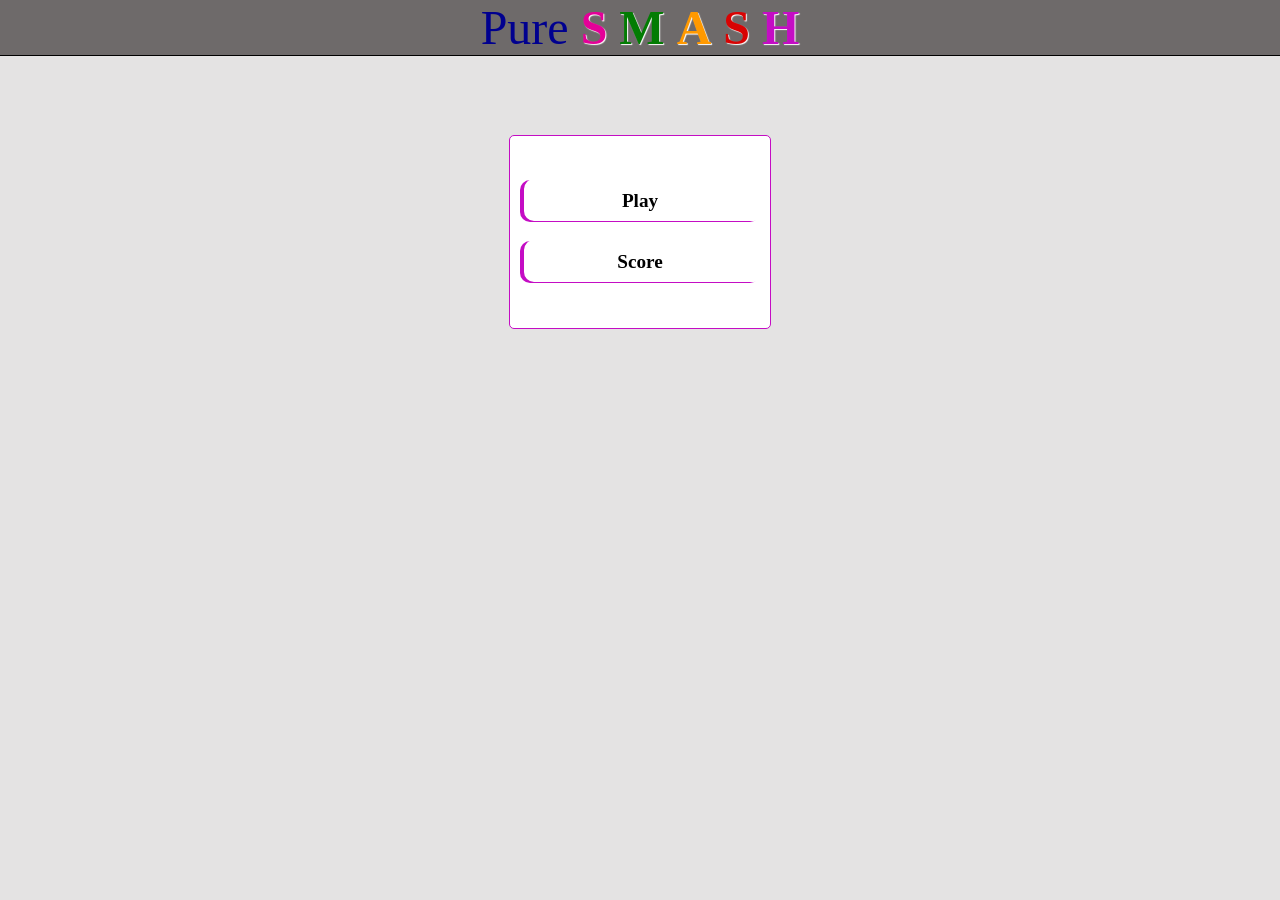
<file: Juego PureSmash/index.html>
<!DOCTYPE html>
<html lang="es">
  <head>
    <meta charset="UTF-8" />
    <meta name="viewport" content="width=device-width, initial-scale=1.0" />
    <meta http-equiv="X-UA-Compatible" content="ie=edge" />
    <title>Pure Smash</title>
    <link rel="stylesheet" href="css/styles.css" />
    <link
      href="https://file.myfontastic.com/xsJA3EUzViPcb5LbyudamB/icons.css"
      rel="stylesheet"
    />
  </head>
  <body>
    <header>
      <p class="title">
        Pure
        <b class="pink">S</b>
        <b class="green">M</b>
        <b class="yellow">A</b>
        <b class="red">S</b>
        <b class="violet">H</b>
      </p>
    </header>

    <div class="containerMenu" id="containerMenu">
      <ul>
        <li class="icon-play" id="Play">Play</li>
        <li class="icon-score" id="Score">Score</li>
      </ul>
    </div>

    <div class="esconder" id="containerPlay">
      <div id="game" class="game">
        <div id="boxcirculo" class="boxcirculo"></div>
        <div id="boxcuadro" class="boxcuadro"></div>
      </div>
      <div id="opciones" class="opciones"></div>
    </div>

    <script src="js/app.js"></script>
  </body>
</html>
</file>
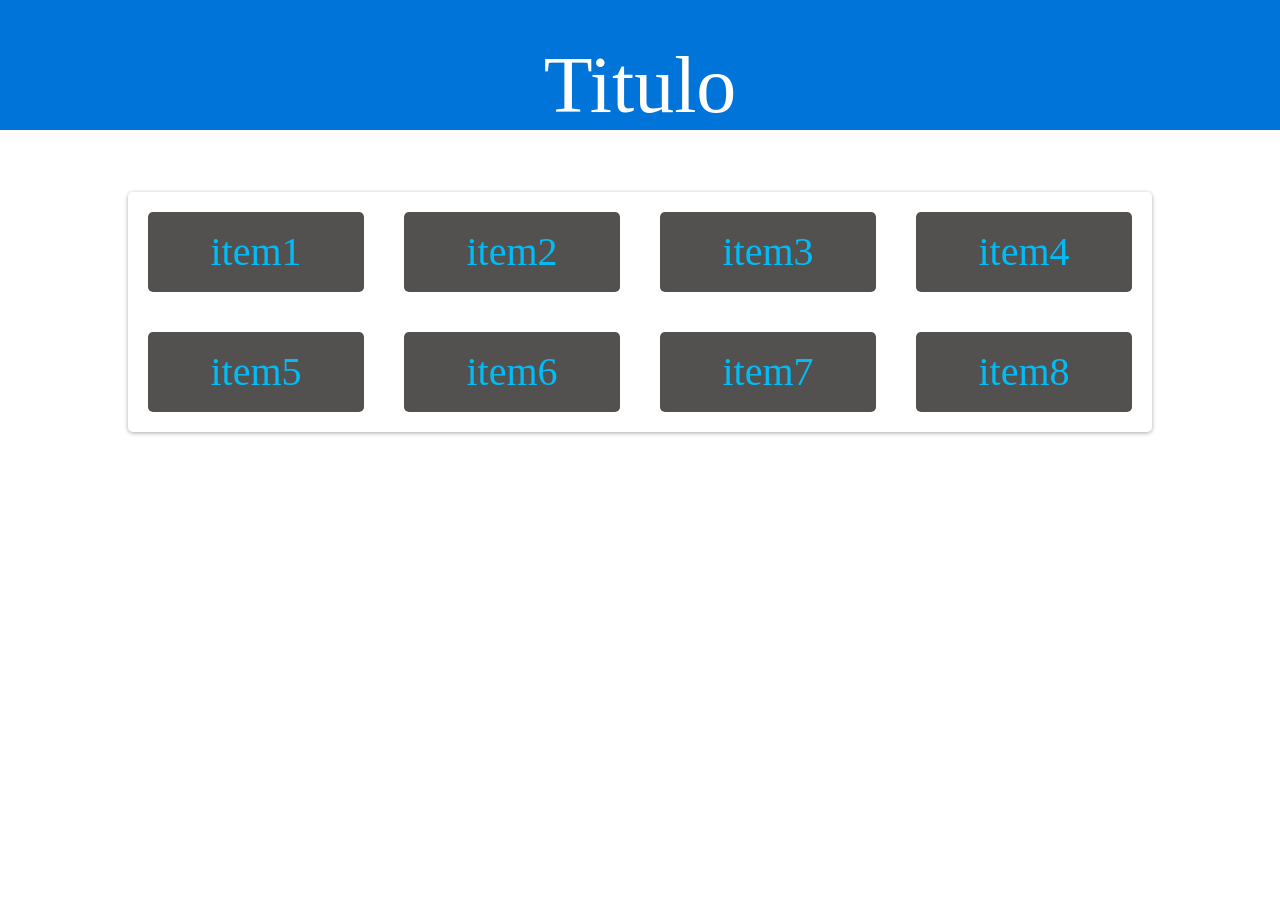
<file: SASS/index.html>
<!DOCTYPE html>
<html lang="en">
<head>
    <meta charset="UTF-8">
    <meta name="viewport" content="width=device-width, initial-scale=1.0">
    <meta http-equiv="X-UA-Compatible" content="ie=edge">
    <link rel="stylesheet" href="css/style.css">
    <title>Document</title>
</head>
<body>
    <header class="menu">
        <p>Titulo</p>
    </header>

    <nav class="contenido">
        <ul>
            <li>item1</li>
            <li>item2</li>
            <li>item3</li>
            <li>item4</li>
            <li>item5</li>
            <li>item6</li>
            <li>item7</li>
            <li>item8</li>
        </ul> 
    </nav>
</body>
</html>
</file>
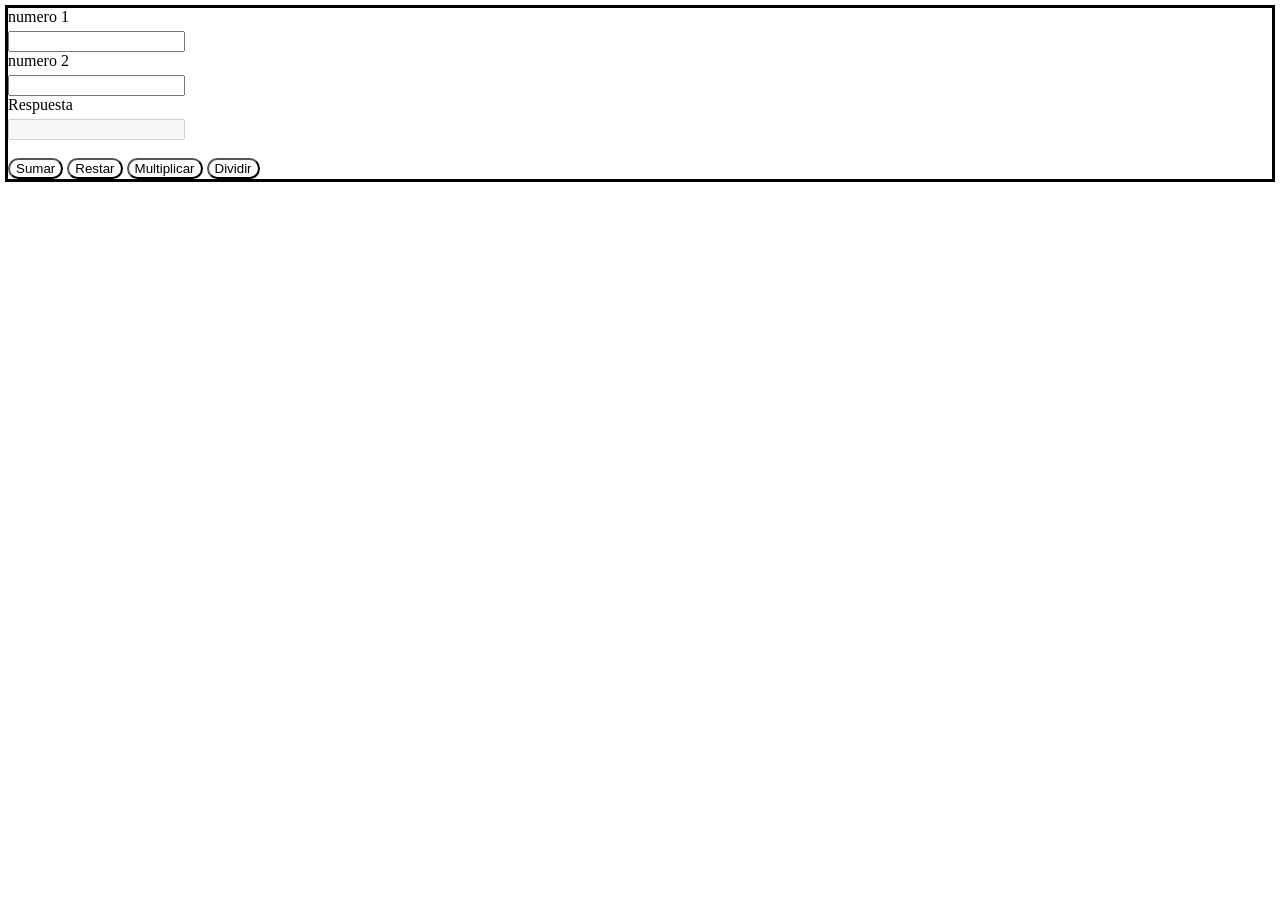
<file: Curso-Javascript/Ejercicios/Ejercicio1 (Calculadora)/index.html>
<!DOCTYPE html>
<html lang="en">
  <head>
    <meta charset="UTF-8" />
    <meta name="viewport" content="width=device-width, initial-scale=1.0" />
    <meta http-equiv="X-UA-Compatible" content="ie=edge" />
    <title>calculadora</title>
    <style>
      form {
        outline: solid black;
        align-items: center;
      }
      label {
        display: block;
        padding-bottom: 5px;
      }

      .btn {
        background: white;
        border-radius: 1em;
      }
    </style>
  </head>
  <body>
    <form action="">
      <label for="numero1">numero 1</label>
      <input type="number" id="numero1" />

      <label for="numero2">numero 2</label>
      <input type="number" id="numero2" />

      <label for="resultado">Respuesta</label>
      <input type="number" id="resultado" disabled />
      <br /><br />
      <input class="btn" type="button" value="Sumar" id="Sumar" />
      <input class="btn" type="button" value="Restar" id="Restar" />
      <input class="btn" type="button" value="Multiplicar" id="Multiplicar" />
      <input class="btn" type="button" value="Dividir" id="Dividir" />
    </form>

    <script src="script.js"></script>
  </body>
</html>
</file>
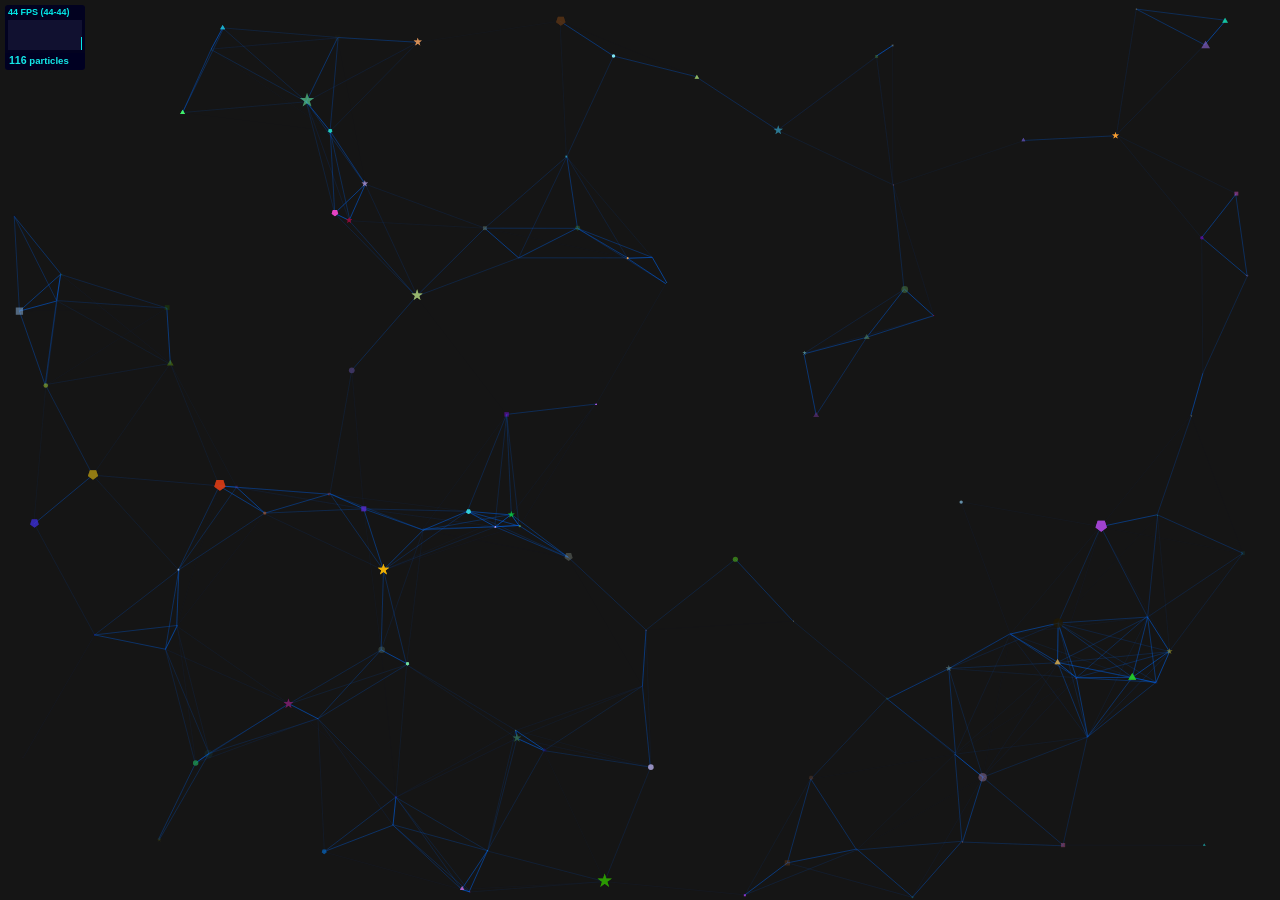
<file: Curso-Javascript/Ejercicios/Ejercicio3 (Particulas)/index.html>
<!DOCTYPE html>
<html lang="en">
<head>
  <meta charset="utf-8">
  <title>particles.js</title>
  <meta name="description" content="particles.js is a lightweight JavaScript library for creating particles.">
  <meta name="author" content="Vincent Garreau" />
  <meta name="viewport" content="width=device-width, initial-scale=1.0, minimum-scale=1.0, maximum-scale=1.0, user-scalable=no">
  <link rel="stylesheet" media="screen" href="css/style.css">
</head>
<body>

<!-- count particles -->
<div class="count-particles">
  <span class="js-count-particles">--</span> particles
</div>

<!-- particles.js container -->
<div id="particles-js"></div>

<!-- scripts -->
<script src="js/particles.js"></script>
<script src="js/app.js"></script>

<!-- stats.js -->
<script src="js/lib/stats.js"></script>
<script>
  var count_particles, stats, update;
  stats = new Stats;
  stats.setMode(0);
  stats.domElement.style.position = 'absolute';
  stats.domElement.style.left = '0px';
  stats.domElement.style.top = '0px';
  document.body.appendChild(stats.domElement);
  count_particles = document.querySelector('.js-count-particles');
  update = function() {
    stats.begin();
    stats.end();
    if (window.pJSDom[0].pJS.particles && window.pJSDom[0].pJS.particles.array) {
      count_particles.innerText = window.pJSDom[0].pJS.particles.array.length;
    }
    requestAnimationFrame(update);
  };
  requestAnimationFrame(update);
</script>

</body>
</html>
</file>
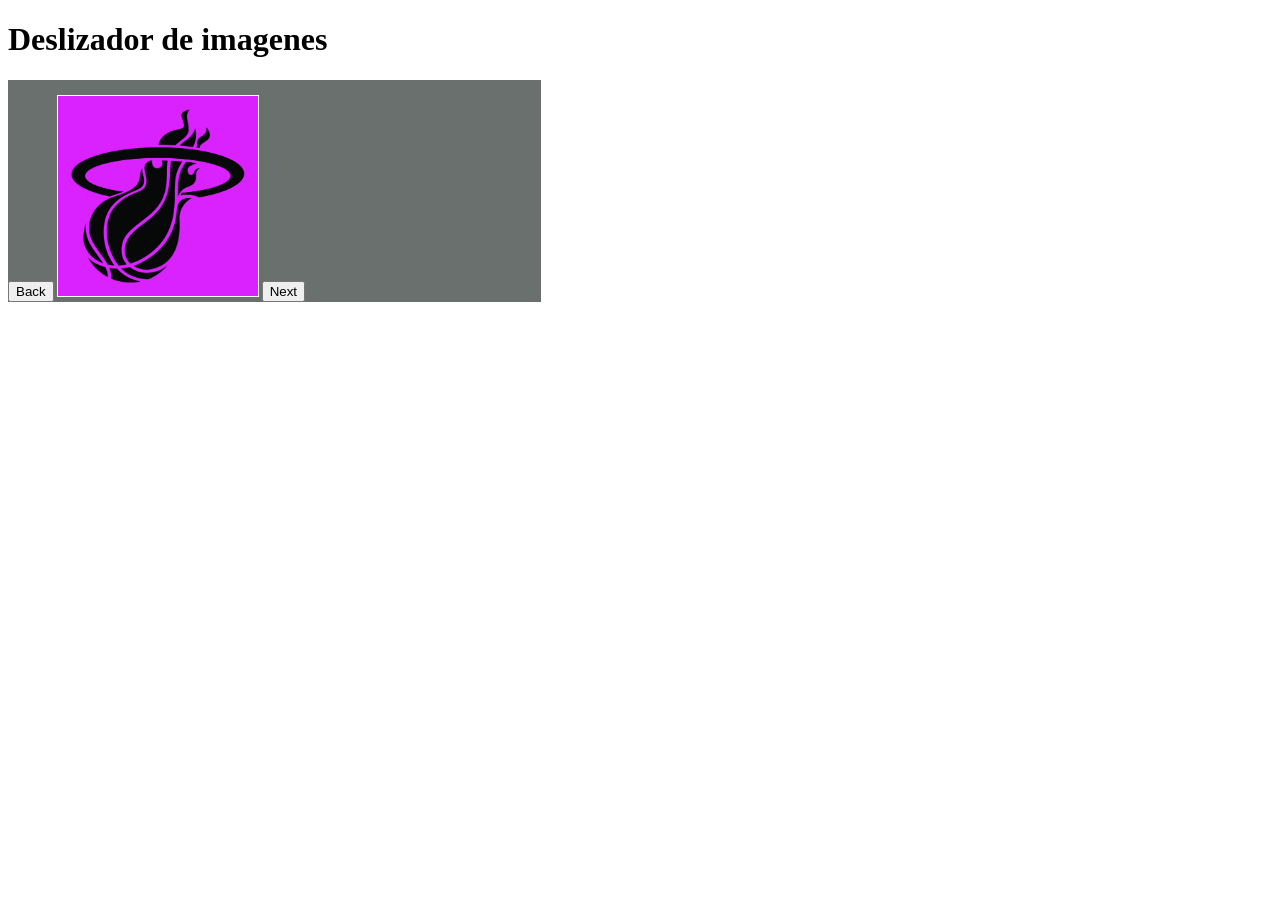
<file: Curso-Javascript/Ejercicios/Ejercicio5 (Deslizador de imagenes)/index.html>
<!DOCTYPE html>
<html lang="en">
<head>
    <meta charset="UTF-8">
    <meta name="viewport" content="width=device-width, initial-scale=1.0">
    <meta http-equiv="X-UA-Compatible" content="ie=edge">
    <title>Deslizador</title>
    <style>
    .container{
        background-color: rgb(105, 112, 110);
        padding: 0;
        width: 42.2%
    }
    img{
        background-color: rgb(218, 33, 255);
        height: 200px;
        margin-top: 1em;
        outline: 1px solid white;
        width: 200px;
    }
    </style>
</head>
<body>
    <h1>Deslizador de imagenes</h1>
    <div class="container">
        <button id="back">Back</button>
        <img src="img/ball_flame.png" id="slider">
        <button id="next">Next</button>
    </div>
    <script src="app.js"></script>
</body>
</html>
</file>
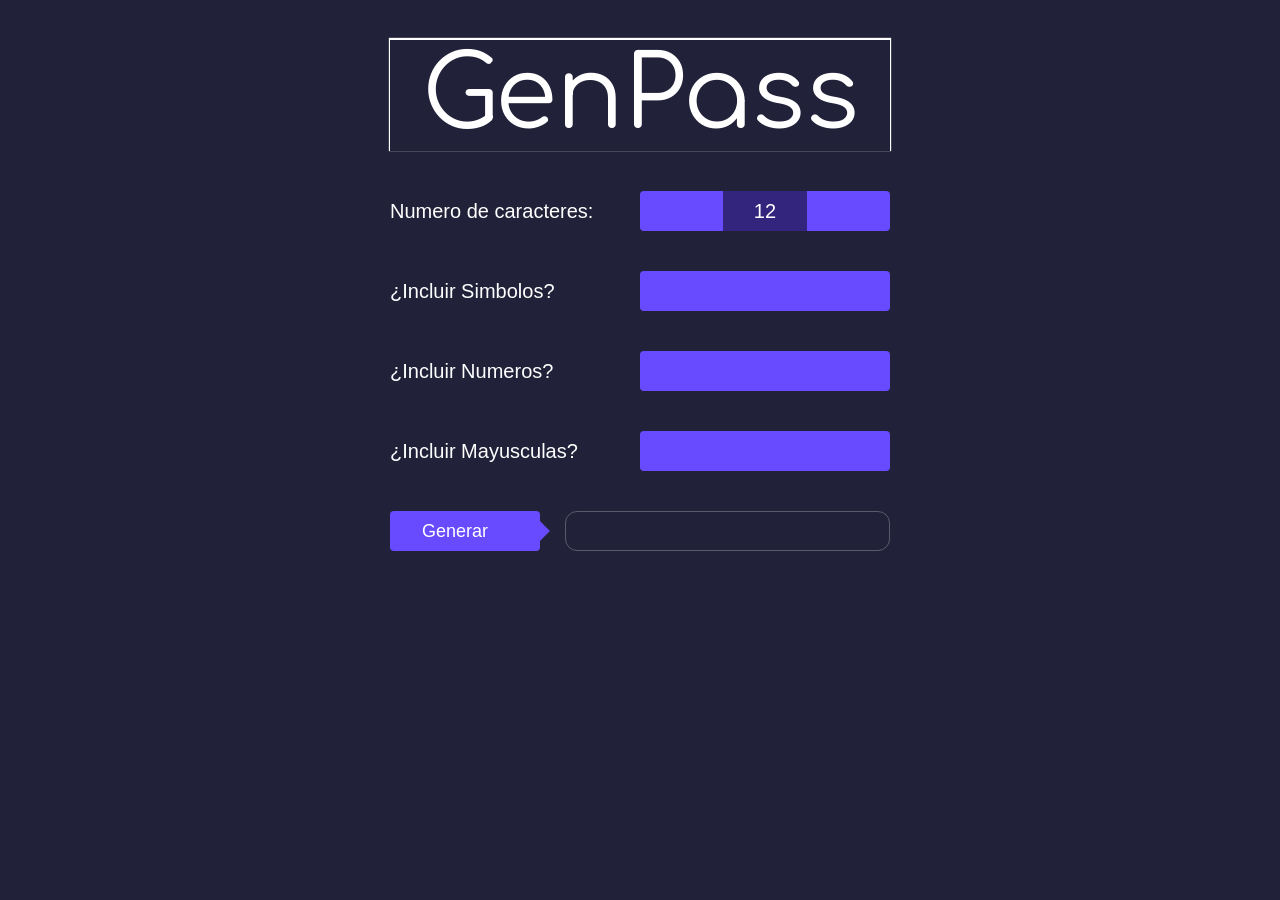
<file: Curso-Javascript/Ejercicios/Ejercicio6 (Generador de contraseñas)/index.html>
<!DOCTYPE html>
<html lang="es">

<head>
    <meta charset="UTF-8">
    <meta name="viewport" content="width=device-width, initial-scale=1.0">
    <link rel="stylesheet" href="css/style.css">
    <link href="https://file.myfontastic.com/xsJA3EUzViPcb5LbyudamB/icons.css" rel="stylesheet">
    <link href="https://fonts.googleapis.com/css?family=Comfortaa" rel="stylesheet">
    <title>Generador de contraseñas</title>
</head>

<body>
    <!-- 
        NAME ICONOS: 
        * copiar: (copy)
        * (-): (minus)
        * (+): (plus)
        * ganchito: (check)
        * (X): (times)
        * candado: (lock)
     -->

    <div class="container">
        <div class="logo">
            <p class="logotipo">GenPass</p>
        </div>

        <form action="" class="app" id="app">

            <div class="fila numero-caracteres">
                <!-- texto -->
                <div class="col">
                    <label for="numero-caracteres">Numero de caracteres:</label>
                </div>
                <!-- botones -->
                <div class="col botones">
                    <div>
                        <button class="btn icon-minus" id="minus"></button>
                    </div>

                    <div>
                        <input type="text" id="numero-caracteres" readonly value="12">
                    </div>

                    <div>
                        <button class="btn icon-plus" id="plus"></button>
                    </div>
                </div>
            </div>


            <div class="fila simbolos">
                <div class="col">
                    <label for="simbolos">¿Incluir Simbolos?</label>
                </div>
                <div class="col">
                    <button class="btn icon-check" id="btn-simbolos"></button>
                </div>
            </div>


            <div class="fila numeros">
                <div class="col">
                    <label for="numeros">¿Incluir Numeros?</label>
                </div>
                <div class="col">
                    <button class="btn icon-check" id="btn-numeros"></button>
                </div>
            </div>


            <div class="fila mayusculas">
                <div class="col">
                    <label for="mayusculas">¿Incluir Mayusculas?</label>
                </div>
                <div class="col">
                    <button class="btn icon-check" id="btn-mayusculas"></button>
                </div>
            </div>


            <div class="fila generar">
                <div class="col">
                    <button class="btn btn-generar" id="btn-generar">Generar <i class="icon-lock"></i></button>
                </div>

                <div class="col">
                    <input type="text" class="input-password" id="input-password" readonly>
                </div>
            </div>

            <div class="fila alerta">
                <div class="col">
                    <div class="alerta-copiado" id="alerta-copiado">
                        <p class="icon-copy">Texto Copiado</p>
                    </div>
                </div>
            </div>

        </form>
    </div>
    <script src="js/app.js"></script>
</body>

</html>
</file>
<file: Juego PureSmash/css/styles.css>
* {
  margin: 0;
  padding: 0;
  border: 0; }

body {
  font-family: Handlee, "Monotype Corsiva", Rosemary, "Microsoft Himalaya", "Lucida Calligraphy";
  background-color: #e4e3e3; }

[class^="icon-"]:before,
[class*=" icon-"]:before {
  position: relative;
  top: .2em;
  margin-right: .3em; }

.pink {
  color: #e40098;
  text-shadow: 1px 1px 1px white; }

.green {
  color: #037c03;
  text-shadow: 1px 1px 1px white; }

.yellow {
  color: #ff9900;
  text-shadow: 1px 1px 1px white; }

.red {
  color: #d80303;
  text-shadow: 1px 1px 1px white; }

.violet {
  color: #c40dc4;
  text-shadow: 1px 1px 1px white; }

li {
  cursor: pointer; }

.title {
  background-color: #6e6a6a;
  color: #00008f;
  display: block;
  font-size: 3em;
  outline: 1px solid black;
  text-align: center; }

.esconder {
  display: none; }

.containerMenu {
  background-color: white;
  border: 1px solid #c40dc4;
  border-radius: 5px;
  display: block;
  line-height: 42px;
  margin: 5em auto;
  padding: 25px 10px;
  width: 15em; }
  .containerMenu li {
    border-radius: 10px;
    -webkit-box-shadow: 4px -1px #c40dc4 inset;
    box-shadow: 4px -1px #c40dc4 inset;
    font-weight: bold;
    font-size: 1.2em;
    list-style: none;
    margin: 1em 0;
    text-align: center;
    width: 100%; }
    .containerMenu li:hover {
      -webkit-box-shadow: 14em 0 #c40dc4 inset;
      box-shadow: 14em 0 #c40dc4 inset;
      color: white;
      -webkit-transition: all .8s;
      -moz-transition: all .8s;
      -ms-transition: all .8s;
      -o-transition: all .8s;
      transition: all .8s; }

.containerPlay {
  background-color: black;
  display: block;
  border-radius: 5px;
  height: 25em;
  margin: 5em auto;
  padding-top: 1em;
  width: 40%; }

.game {
  background-color: white;
  grid-gap: 20px;
  height: 50%;
  margin: auto;
  outline: 1px solid #037c03;
  position: relative;
  width: 80%; }

.boxcirculo {
  display: grid;
  grid-template-columns: repeat(3, 0.9em);
  grid-template-rows: repeat(3, 0.9em);
  grid-gap: 30px;
  position: absolute;
  left: 38%;
  top: 1em; }

.circle {
  border: 1px solid black;
  border-radius: 50%;
  height: .9em;
  width: .9em;
  cursor: pointer;
  z-index: 20; }

.boxcuadro {
  display: grid;
  grid-template-columns: repeat(2, 1.5em);
  grid-template-rows: repeat(2, 1.5em);
  grid-gap: 23px;
  position: absolute;
  left: 42%;
  top: 2em; }

.cuadro {
  border: 1px solid #c40dc4;
  height: 1.5em;
  width: 1.5em;
  z-index: 10; }
</file>
<file: SASS/css/style.css>
/*
    sintaxis SCSS(identica a css normal)

body{
    color: blue;
}

======================================================================
    sintaxis SASS(sin {} y sin ;)(usar tabulacion para diferencial bloques)
(igual que python)

body
    color: blue
*/
* {
  padding: 0;
  margin: 0; }

.menu {
  padding-top: .5em;
  color: white;
  font-size: 2em;
  text-align: center;
  width: 100%;
  height: 25%;
  position: absolute;
  top: 0;
  left: 0;
  background-color: #0074D9;
  border-bottom-left-radius: 40%;
  border-bottom-right-radius: 40%;
  z-index: 0; }

body {
  padding-top: 30%; }

.contenido {
  position: relative;
  background-color: rgba(255, 255, 255, 0.397);
  border-radius: 5px;
  -webkit-box-shadow: 0px 1px 4px rgba(0, 0, 0, 0.342);
  box-shadow: 0px 1px 4px rgba(0, 0, 0, 0.342);
  z-index: 10;
  display: block; }
  .contenido ul {
    display: grid;
    grid-template-columns: 50% 50%; }
  .contenido li {
    border-radius: 5px;
    font-size: 2em;
    line-height: 2em;
    display: -webkit-box;
    display: -ms-flexbox;
    display: flex;
    -webkit-box-pack: center;
    -ms-flex-pack: center;
    justify-content: center;
    -webkit-box-align: center;
    -ms-flex-align: center;
    align-items: center;
    margin: .5em .5em; }
    .contenido li:hover {
      color: black;
      background-color: #DDD;
      -webkit-box-shadow: 0px 1px 4px rgba(0, 0, 0, 0.342);
      box-shadow: 0px 1px 4px rgba(0, 0, 0, 0.342); }

@media screen and (min-width: 360px) {
  body {
    padding-top: 35%; } }

@media screen and (min-width: 760px) {
  body {
    padding-top: 25%; } }

@media screen and (min-width: 1260px) {
  body {
    padding-top: 15%; } }

@media screen and (min-width: 360px) {
  .menu {
    font-size: 3em; } }

@media screen and (min-width: 760px) {
  .menu {
    font-size: 5em;
    height: 10%;
    border-bottom-left-radius: 0;
    border-bottom-right-radius: 0; } }

@media screen and (min-width: 320px) {
  .contenido {
    width: 95%;
    margin: auto; }
    .contenido li {
      background-color: #333333;
      color: white; } }

@media screen and (min-width: 360px) {
  .contenido {
    width: 90%; }
    .contenido li {
      background-color: #535050;
      color: #00bdf7; } }

@media screen and (min-width: 760px) {
  .contenido {
    width: 80%; }
    .contenido ul {
      grid-template-columns: repeat(4, 25%); }
    .contenido li {
      background-color: #535050;
      color: #00bdf7;
      font-size: 2.5em;
      line-height: 2em; } }
</file>
<file: Curso-Javascript/Ejercicios/Ejercicio3 (Particulas)/css/style.css>
/* =============================================================================
   HTML5 CSS Reset Minified - Eric Meyer
   ========================================================================== */

   html,body,div,span,object,iframe,h1,h2,h3,h4,h5,h6,p,blockquote,pre,abbr,address,cite,code,del,dfn,em,img,ins,kbd,q,samp,small,strong,sub,sup,var,b,i,dl,dt,dd,ol,ul,li,fieldset,form,label,legend,table,caption,tbody,tfoot,thead,tr,th,td,article,aside,canvas,details,figcaption,figure,footer,header,hgroup,menu,nav,section,summary,time,mark,audio,video{margin:0;padding:0;border:0;outline:0;font-size:100%;vertical-align:baseline;background:transparent}
   body{line-height:1}
   article,aside,details,figcaption,figure,footer,header,hgroup,menu,nav,section{display:block}
   nav ul{list-style:none}
   blockquote,q{quotes:none}
   blockquote:before,blockquote:after,q:before,q:after{content:none}
   a{margin:0;padding:0;font-size:100%;vertical-align:baseline;background:transparent;text-decoration:none}
   mark{background-color:#ff9;color:#000;font-style:italic;font-weight:bold}
   del{text-decoration:line-through}
   abbr[title],dfn[title]{border-bottom:1px dotted;cursor:help}
   table{border-collapse:collapse;border-spacing:0}
   hr{display:block;height:1px;border:0;border-top:1px solid #ccc;margin:1em 0;padding:0}
   input,select{vertical-align:middle}
   li{list-style:none}
   
   
   /* =============================================================================
      My CSS
      ========================================================================== */
   
   /* ---- base ---- */
   
   html,body{ 
       width:100%;
       height:100%;
       background:#111;
   }
   
   html{
     -webkit-tap-highlight-color: rgba(0, 0, 0, 0);
   }
   
   body{
     font:normal 75% Arial, Helvetica, sans-serif;
     background-color: rgb(223, 218, 218);
   }
   
   canvas{
     display:block;
     vertical-align: bottom;
   }
   
   
   /* ---- stats.js ---- */
   
   .count-particles{
     background: #000022;
     position: absolute;
     top: 48px;
     left: 0;
     width: 80px;
     color: #13E8E9;
     font-size: .8em;
     text-align: left;
     text-indent: 4px;
     line-height: 14px;
     padding-bottom: 2px;
     font-family: Helvetica, Arial, sans-serif;
     font-weight: bold;
   }
   
   .js-count-particles{
     font-size: 1.1em;
   }
   
   #stats,
   .count-particles{
     -webkit-user-select: none;
     margin-top: 5px;
     margin-left: 5px;
   }
   
   #stats{
     border-radius: 3px 3px 0 0;
     overflow: hidden;
   }
   
   .count-particles{
     border-radius: 0 0 3px 3px;
   }
   
   
   /* ---- particles.js container ---- */
   
   #particles-js{
     width: 100%;
     height: 100%;
     background-color: #020202e8;
     background-image: url('');
     background-size: cover;
     background-position: 50% 50%;
     background-repeat: no-repeat;
   }
</file>
<file: Curso-Javascript/Ejercicios/Ejercicio6 (Generador de contraseñas)/css/style.css>
* {
  -webkit-box-sizing: border-box;
  box-sizing: border-box;
  margin: 0;
  padding: 0;
  font-family: Handlee, sans-serif, "Monotype Corsiva", Rosemary, "Microsoft Himalaya", "Lucida Calligraphy";
  font-size: 20px; }

*::-moz-selection {
  background-color: #33257e;
  color: white; }

*::selection {
  background-color: #33257e;
  color: white; }

body {
  background-color: #212139;
  color: white; }

.logotipo {
  font-family: 'Comfortaa', cursive;
  font-size: 5em;
  text-align: center;
  width: 100%;
  -webkit-box-shadow: 0px -1px 1px .8px white;
  box-shadow: 0px -1px 1px .8px white; }

.container {
  margin: 40px auto;
  max-width: 500px;
  width: 90%; }

.logo {
  margin-bottom: 40px;
  width: 100%; }

[class^="icon-"]:before,
[class*=" icon-"]:before {
  position: relative;
  top: .2em;
  margin-right: .2em; }

.fila {
  display: -webkit-box;
  display: -ms-flexbox;
  display: flex;
  -webkit-box-orient: horizontal;
  -webkit-box-direction: normal;
  -ms-flex-direction: row;
  flex-direction: row;
  -webkit-box-pack: justify;
  -ms-flex-pack: justify;
  justify-content: space-between;
  margin-bottom: 40px; }

.col {
  width: 50%; }

.app label {
  line-height: 40px; }

.app input {
  border: none;
  text-align: center; }

.app .btn {
  background-color: #684bff;
  border: none;
  border-radius: 4px;
  color: white;
  cursor: pointer;
  display: inline-block;
  font-size: 16px;
  height: 40px;
  text-align: center;
  -webkit-transition: all .3s ease;
  -o-transition: all .3s ease;
  transition: all .3s ease;
  vertical-align: top;
  width: 100%; }
  .app .btn:hover {
    background-color: #9681fd; }
  .app .btn.false {
    background-color: #33257e; }
    .app .btn.false:hover {
      background-color: #9681fd; }
  .app .btn.icon-check {
    color: #0bf50b;
    font-size: 23px; }
  .app .btn.icon-times {
    color: #da0202;
    font-size: 23px; }
  .app .btn.icon-minus, .app .btn.icon-plus {
    font-size: 23px; }

.app .botones {
  display: -webkit-box;
  display: -ms-flexbox;
  display: flex;
  -webkit-box-orient: horizontal;
  -webkit-box-direction: normal;
  -ms-flex-direction: row;
  flex-direction: row;
  -webkit-box-pack: justify;
  -ms-flex-pack: justify;
  justify-content: space-between; }

.app .botones div {
  width: 100%; }
  .app .botones div:nth-child(1) button {
    border-radius: 4px 0 0 4px; }
  .app .botones div:nth-child(2) input {
    background-color: #33257e;
    color: white;
    cursor: default;
    height: 40px;
    width: 100%; }
  .app .botones div:nth-child(3) button {
    border-radius: 0 4PX 4PX 0; }

.app .fila.generar {
  margin-bottom: 10px; }
  .app .fila.generar .col:nth-child(1) {
    width: 30%; }
  .app .fila.generar .col:nth-child(2) {
    width: 65%; }
  .app .fila.generar .btn-generar {
    font-size: 18px;
    height: 40px;
    line-height: 40px;
    padding: 0;
    position: relative;
    width: 100%; }
    .app .fila.generar .btn-generar::after {
      background-color: #684bff;
      content: "";
      display: inline-block;
      height: 14px;
      position: absolute;
      right: -7px;
      top: 13px;
      -webkit-transform: rotate(45deg);
      -ms-transform: rotate(45deg);
      transform: rotate(45deg);
      -webkit-transition: all .3s ease;
      -o-transition: all .3s ease;
      transition: all .3s ease;
      width: 14px; }
    .app .fila.generar .btn-generar .icon-lock {
      margin-left: 20px;
      font-size: 18px;
      color: #13d401; }
  .app .fila.generar .col:nth-child(1):hover .btn-generar::after {
    background-color: #9681fd; }
  .app .fila.generar .input-password {
    background: none;
    border: 1px solid rgba(255, 255, 255, 0.253);
    color: white;
    border-radius: 12px;
    cursor: pointer;
    font-size: 23px;
    height: 40px;
    line-height: 40px;
    -webkit-transition: all .3s ease;
    -o-transition: all .3s ease;
    transition: all .3s ease;
    width: 100%; }
    .app .fila.generar .input-password:hover {
      border: 1px solid rgba(255, 255, 255, 0.5); }
  .app .fila.generar input::-moz-selection {
    background-color: #212139; }
  .app .fila.generar input::selection {
    background-color: #212139; }

.app .fila.alerta {
  -webkit-box-pack: end;
  -ms-flex-pack: end;
  justify-content: flex-end; }
  .app .fila.alerta .col {
    width: 65%; }
    .app .fila.alerta .col .alerta-copiado {
      color: rgba(255, 255, 255, 0);
      font-size: 10px;
      text-align: center;
      -webkit-transition: all .3s ease;
      -o-transition: all .3s ease;
      transition: all .3s ease; }
      .app .fila.alerta .col .alerta-copiado p {
        font-size: 15px; }
      .app .fila.alerta .col .alerta-copiado.active {
        color: white; }

@media screen and (max-width: 500px) {
  .logotipo {
    width: 90%;
    font-size: 3em;
    margin: auto; }
  .app .fila {
    -webkit-box-orient: vertical;
    -webkit-box-direction: normal;
    -ms-flex-direction: column;
    flex-direction: column;
    margin-bottom: 20px; }
    .app .fila .col {
      margin: auto;
      margin-bottom: 10px;
      width: 85%; }
    .app .fila.generar {
      border-top: 1px solid rgba(255, 255, 255, 0.493);
      padding-top: 30px; }
      .app .fila.generar .col:nth-child(1) {
        width: 60%; }
        .app .fila.generar .col:nth-child(1) .icon-lock {
          margin-left: 5px;
          font-size: 16px;
          color: #13d401; }
        .app .fila.generar .col:nth-child(1) .btn-generar:after {
          top: auto;
          left: 50%;
          bottom: -7px; }
      .app .fila.generar .col:nth-child(2) {
        width: 85%;
        padding-top: 10px; } }
</file>
